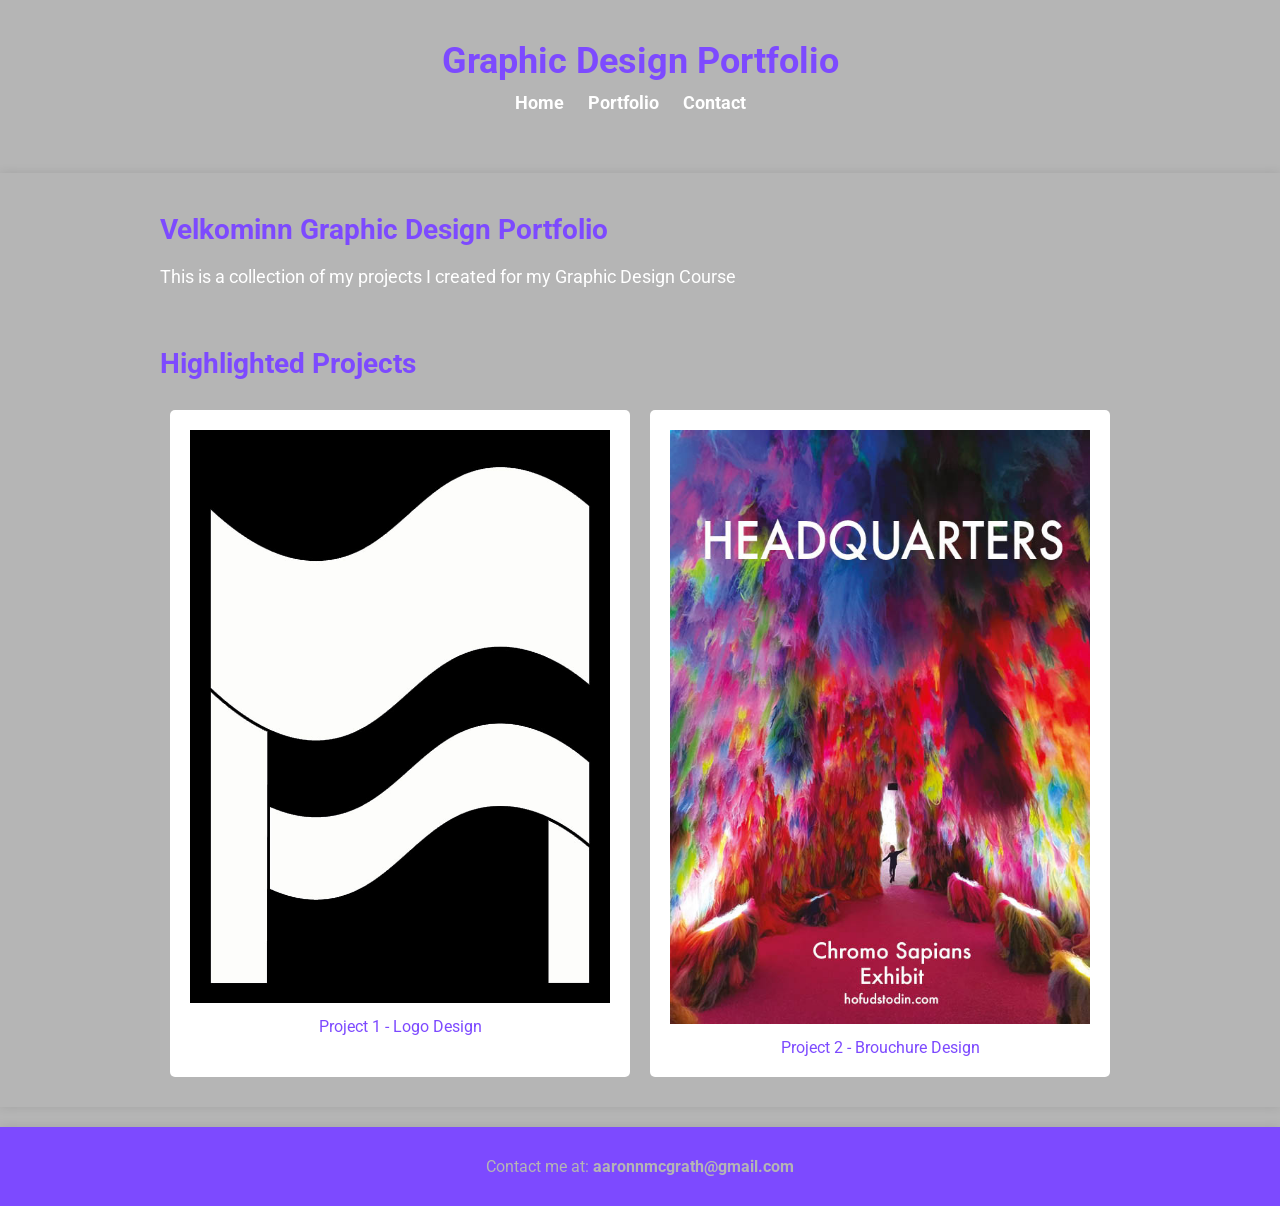
<file: index.html>
<!DOCTYPE html>
<html lang="en">
<head>
    <meta charset="UTF-8">
    <meta name="viewport" content="width=device-width, initial-scale=1.0">
    <link rel="stylesheet" href="styles.css">
    <link href="https://fonts.googleapis.com/css?family=Roboto:400,700" rel="stylesheet">
    <title>Graphic Design Portfolio</title>
</head>
<body>
    <header class="header">
        <div class="container">
            <h1 class="header__title">Graphic Design Portfolio</h1>
            <nav class="header__nav">
                <ul class="nav__list">
                    <li class="nav__item"><a href="#" class="nav__link">Home</a></li>
                    <li class="nav__item"><a href="#" class="nav__link">Portfolio</a></li>
                    <li class="nav__item"><a href="#" class="nav__link">Contact</a></li>
                </ul>
            </nav>
        </div>
    </header>
    <main class="main">
        <section class="intro">
            <div class="container">
                <h2 class="intro__title">Velkominn Graphic Design Portfolio</h2>
                <p class="intro__text">This is a collection of my projects I created for my Graphic Design Course</p>
            </div>
        </section>
        <section class="portfolio">
            <div class="container">
                <h2 class="portfolio__title">Highlighted Projects</h2>
                <ul class="portfolio__list">
                    <li class="portfolio__item">
                        <img src="Country logo.jpg" alt="Project 1" class="portfolio__image">
                        <p class="portfolio__description">Project 1 - Logo Design</p>
                    </li>
                    <li class="portfolio__item">
                        <img src="Brochure Style - 2 copy.jpg" alt="Project 2" class="portfolio__image">
                        <p class="portfolio__description">Project 2 - Brouchure Design</p>
                    </li>
                </ul>
            </div>
        </section>
    </main>
    <footer class="footer">
        <div class="container">
            <p class="footer__text">Contact me at: <a href="mailto:aaronnmcgrath@gmail.com" class="footer__link">aaronnmcgrath@gmail.com</a></p>
        </div>
    </footer>
</body>
</html>
</file>
<file: styles.css>
body, h1, h2, p, ul, li, a, img {
    margin: 0;
    padding: 0;
}

body {
    font-family: 'Roboto', sans-serif;
    background-color: #b5b5b5;
}

.container {
    max-width: 960px;
    margin: 0 auto;
    padding: 20px;
}

.header {
    background-color: #b5b5b5;
    color: #7d4aff;
    text-align: center;
    padding: 20px 0;
}

.header__title {
    font-size: 36px;
    margin-bottom: 10px;
}

.header__nav {
    font-size: 18px;
}

.nav__list {
    list-style-type: none;
}

.nav__item {
    display: inline;
    margin-right: 20px;
}

.nav__link {
    color: #ffffff;
    text-decoration: none;
    transition: color 0.3s;
    font-weight: 700;
}

.nav__link:hover {
    color: #352F44;
}

.main {
    background-color: #b5b5b5;
    box-shadow: 0 0 10px rgba(0, 0, 0, 0.1);
    margin: 20px 0;
}

.intro__title {
    font-size: 28px;
    color: #7d4aff;
    padding: 20px 0;
}

.intro__text {
    font-size: 18px;
    color: #ffffff;
}


.portfolio__title {
    font-size: 28px;
    color: #7d4aff;
    padding: 20px 0;
}

.portfolio__list {
    list-style-type: none;
    display: flex;
    flex-wrap: wrap;
}

.portfolio__item {
    flex: 1;
    padding: 20px;
    text-align: center;
    background-color: #ffffff;
    margin: 10px;
    border-radius: 5px;
}

.portfolio__image {
    max-width: 100%;
    height: auto;
}

.portfolio__description {
    font-size: 16px;
    color: #7d4aff;
    margin-top: 10px;
}

.footer {
    background-color: #7d4aff;
    color: #b5b5b5;
    text-align: center;
    padding: 10px 0;
    box-shadow: 0 0 10px rgba(0, 0, 0, 0.1);
}

.footer__text {
    font-size: 16px;
}

.footer__link {
    color: #b5b5b5;
    text-decoration: none;
    font-weight: 700;
}

.footer__link:hover {
    text-decoration: underline;
}
</file>
